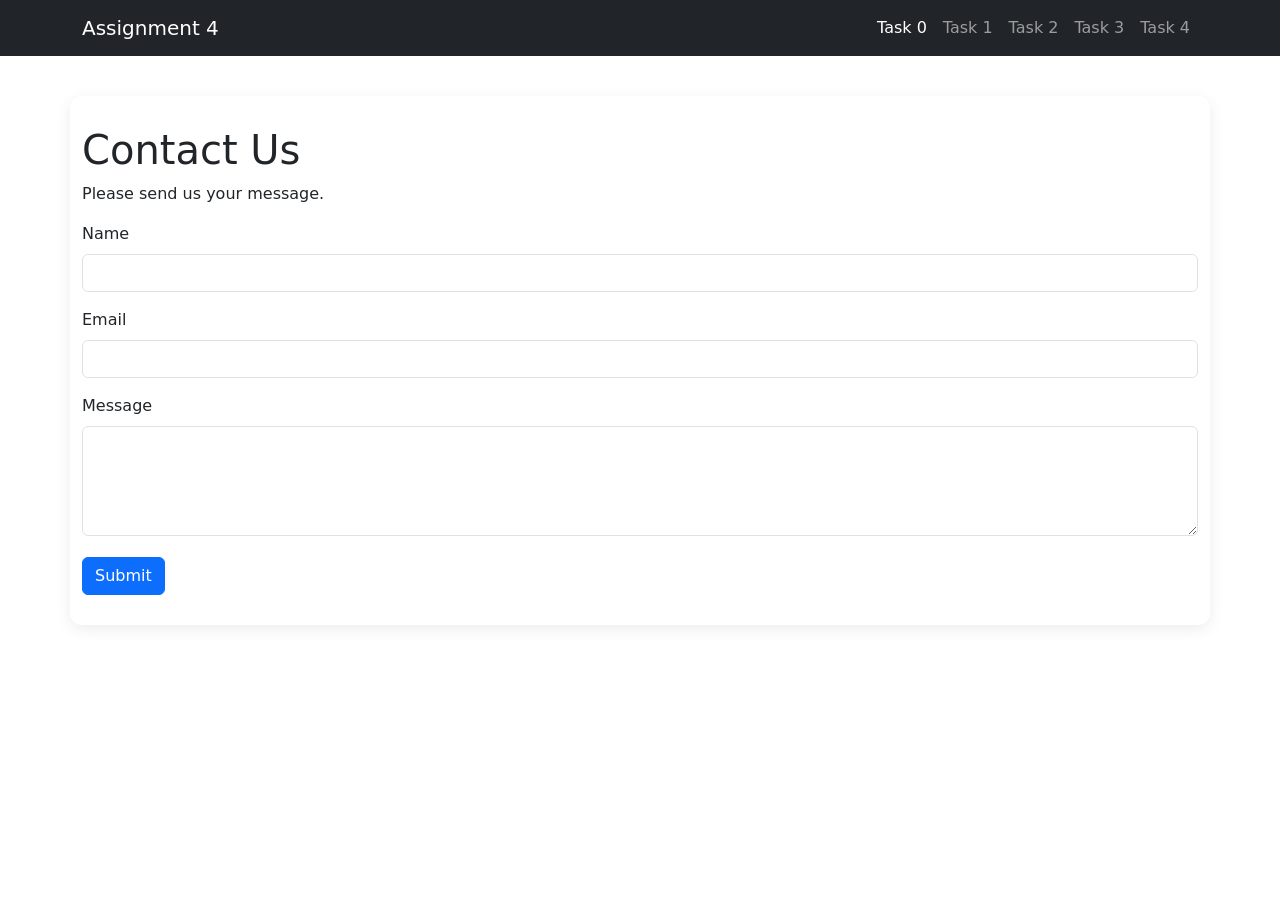
<file: index.html>
<!DOCTYPE html>
<html lang="en">
<head>
    <meta charset="UTF-8">
    <meta name="viewport" content="width=device-width, initial-scale=1.0">
    <title>Task 0 - Contact Form</title>
    <link rel="stylesheet" href="style.css">
</head>
<body>
<nav class="navbar navbar-expand-lg navbar-dark bg-dark">
    <div class="container">
        <a class="navbar-brand" href="index.html">Assignment 4</a>
        <div class="navbar-nav">
            <a class="nav-link active" href="index.html">Task 0</a>
            <a class="nav-link" href="task1.html">Task 1</a>
            <a class="nav-link" href="task2.html">Task 2</a>
            <a class="nav-link" href="task3.html">Task 3</a>
            <a class="nav-link" href="task4.html">Task 4</a>
        </div>
    </div>
</nav>

<main class="container form-container">
    <h1>Contact Us</h1>
    <p>Please send us your message.</p>

    <form>
        <div class="mb-3">
            <label for="name" class="form-label">Name</label>
            <input type="text" id="name" class="form-control">
        </div>

        <div class="mb-3">
            <label for="email" class="form-label">Email</label>
            <input type="email" id="email" class="form-control">
        </div>

        <div class="mb-3">
            <label for="message" class="form-label">Message</label>
            <textarea id="message" class="form-control" rows="4"></textarea>
        </div>

        <button type="submit" class="btn btn-primary">Submit</button>
    </form>
</main>

<link href="https://cdn.jsdelivr.net/npm/bootstrap@5.3.3/dist/css/bootstrap.min.css"
      rel="stylesheet">
</body>
</html>
</file>
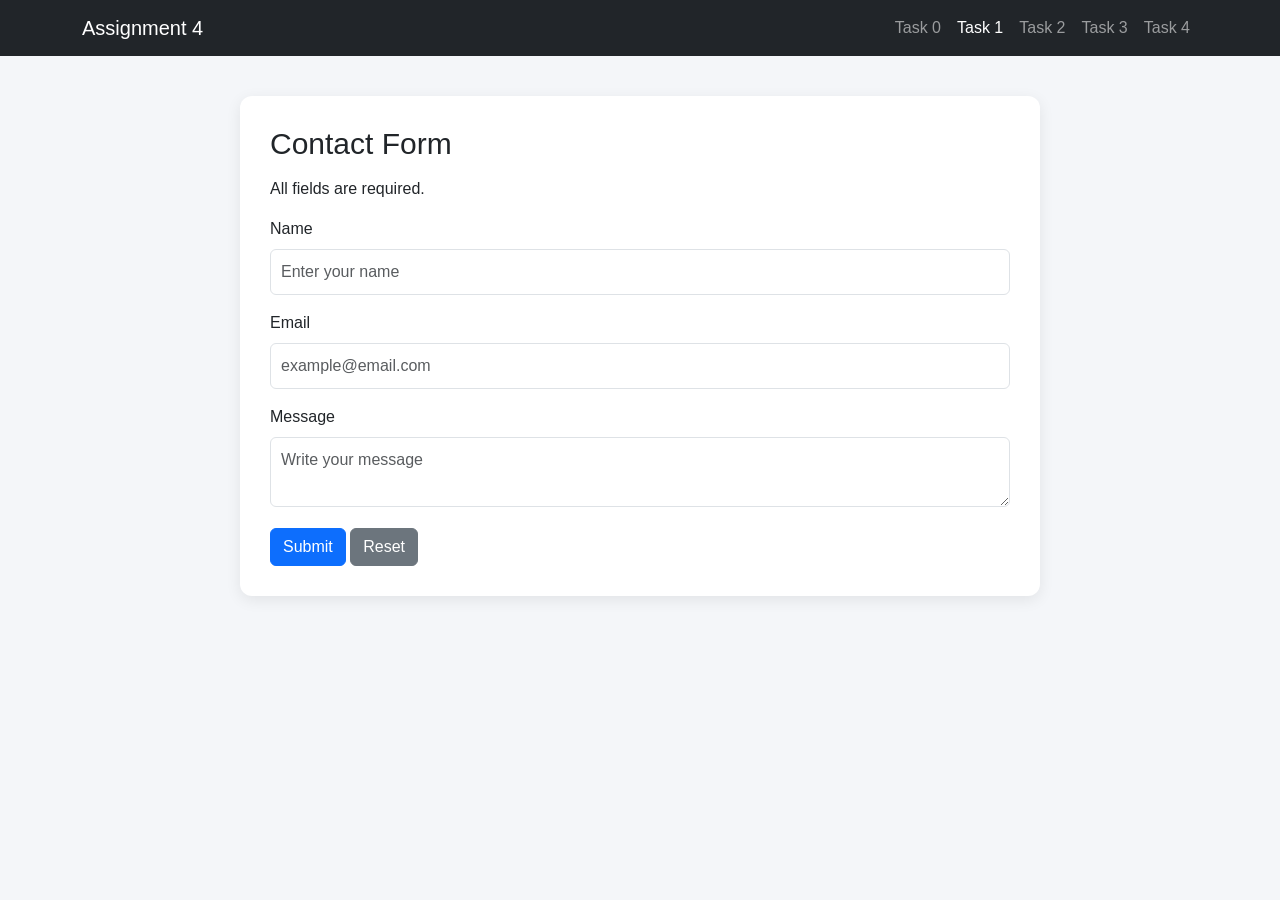
<file: task1.html>
<!DOCTYPE html>
<html lang="en">
<head>
    <meta charset="UTF-8">
    <meta name="viewport" content="width=device-width, initial-scale=1.0">
    <title>Task 1 - HTML5 Validation</title>
    <link href="https://cdn.jsdelivr.net/npm/bootstrap@5.3.3/dist/css/bootstrap.min.css" rel="stylesheet">
    <link rel="stylesheet" href="style.css">
</head>
<body>
<nav class="navbar navbar-expand-lg navbar-dark bg-dark">
    <div class="container">
        <a class="navbar-brand" href="index.html">Assignment 4</a>
        <div class="navbar-nav">
            <a class="nav-link" href="index.html">Task 0</a>
            <a class="nav-link active" href="task1.html">Task 1</a>
            <a class="nav-link" href="task2.html">Task 2</a>
            <a class="nav-link" href="task3.html">Task 3</a>
            <a class="nav-link" href="task4.html">Task 4</a>
        </div>
    </div>
</nav>

<main class="container form-container">
    <h1>Contact Form</h1>
    <p>All fields are required.</p>

    <form>
        <div class="mb-3">
            <label for="name" class="form-label">Name</label>
            <input type="text" id="name" class="form-control"
                   required minlength="2" maxlength="50"
                   placeholder="Enter your name">
        </div>

        <div class="mb-3">
            <label for="email" class="form-label">Email</label>
            <input type="email" id="email" class="form-control"
                   required placeholder="example@email.com">
        </div>

        <div class="mb-3">
            <label for="message" class="form-label">Message</label>
            <textarea id="message" class="form-control"
                      required minlength="10" maxlength="500"
                      placeholder="Write your message"></textarea>
        </div>

        <button type="submit" class="btn btn-primary">Submit</button>
        <button type="reset" class="btn btn-secondary">Reset</button>
    </form>
</main>
</body>
</html>
</file>
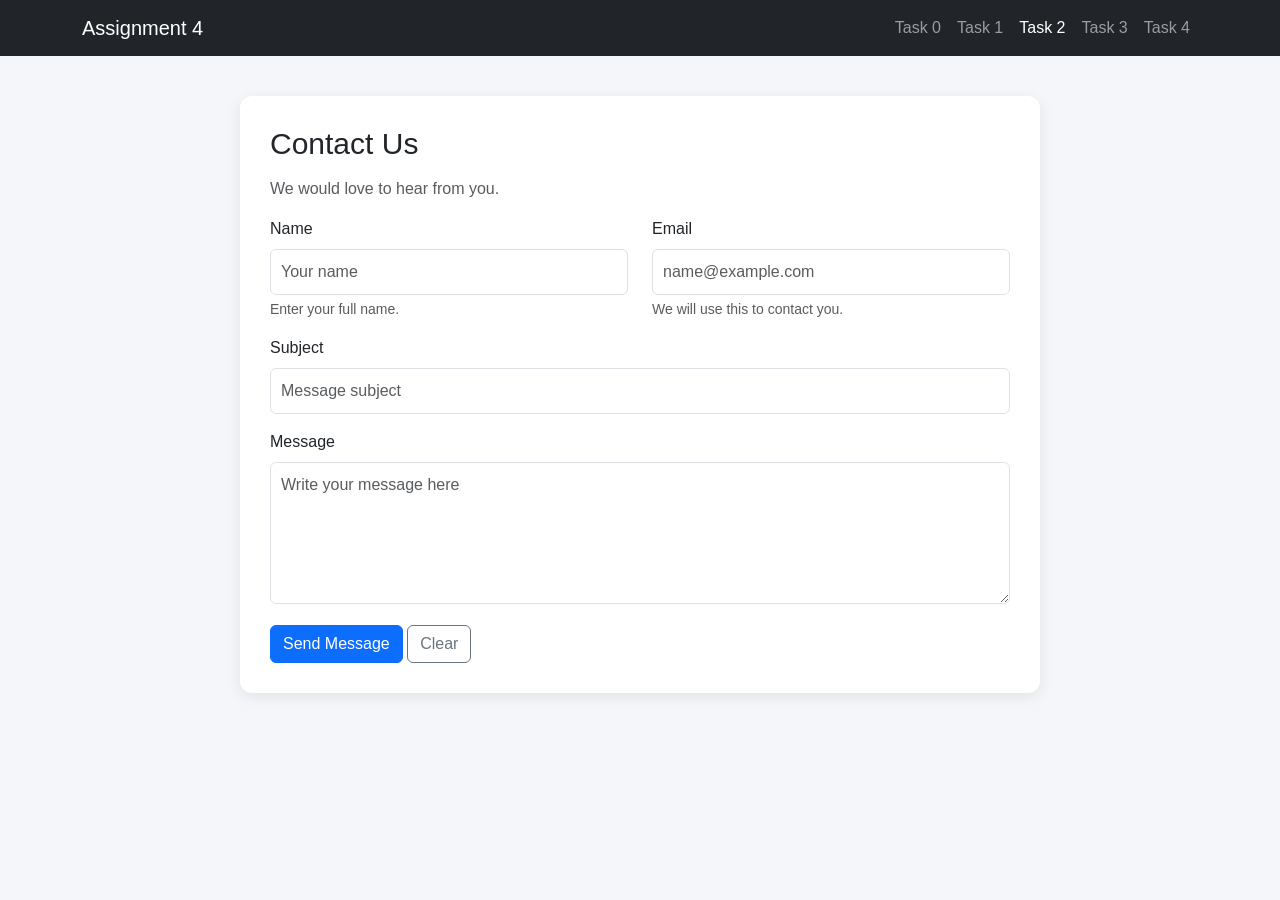
<file: task2.html>
<!DOCTYPE html>
<html lang="en">
<head>
    <meta charset="UTF-8">
    <meta name="viewport" content="width=device-width, initial-scale=1.0">
    <title>Task 2 - Bootstrap Forms</title>
    <link href="https://cdn.jsdelivr.net/npm/bootstrap@5.3.3/dist/css/bootstrap.min.css" rel="stylesheet">
    <link rel="stylesheet" href="style.css">
</head>
<body>
<nav class="navbar navbar-expand-lg navbar-dark bg-dark">
    <div class="container">
        <a class="navbar-brand" href="index.html">Assignment 4</a>
        <div class="navbar-nav">
            <a class="nav-link" href="index.html">Task 0</a>
            <a class="nav-link" href="task1.html">Task 1</a>
            <a class="nav-link active" href="task2.html">Task 2</a>
            <a class="nav-link" href="task3.html">Task 3</a>
            <a class="nav-link" href="task4.html">Task 4</a>
        </div>
    </div>
</nav>

<main class="container form-container">
    <h1>Contact Us</h1>
    <p class="text-muted">We would love to hear from you.</p>

    <form>
        <div class="row">
            <div class="col-md-6 mb-3">
                <label for="name" class="form-label">Name</label>
                <input type="text" id="name" class="form-control"
                       placeholder="Your name" required>
                <div class="form-text">Enter your full name.</div>
            </div>

            <div class="col-md-6 mb-3">
                <label for="email" class="form-label">Email</label>
                <input type="email" id="email" class="form-control"
                       placeholder="name@example.com" required>
                <div class="form-text">We will use this to contact you.</div>
            </div>
        </div>

        <div class="mb-3">
            <label for="subject" class="form-label">Subject</label>
            <input type="text" id="subject" class="form-control"
                   placeholder="Message subject" required>
        </div>

        <div class="mb-3">
            <label for="message" class="form-label">Message</label>
            <textarea id="message" class="form-control" rows="5"
                      placeholder="Write your message here" required></textarea>
        </div>

        <button type="submit" class="btn btn-primary">Send Message</button>
        <button type="reset" class="btn btn-outline-secondary">Clear</button>
    </form>
</main>
</body>
</html>
</file>
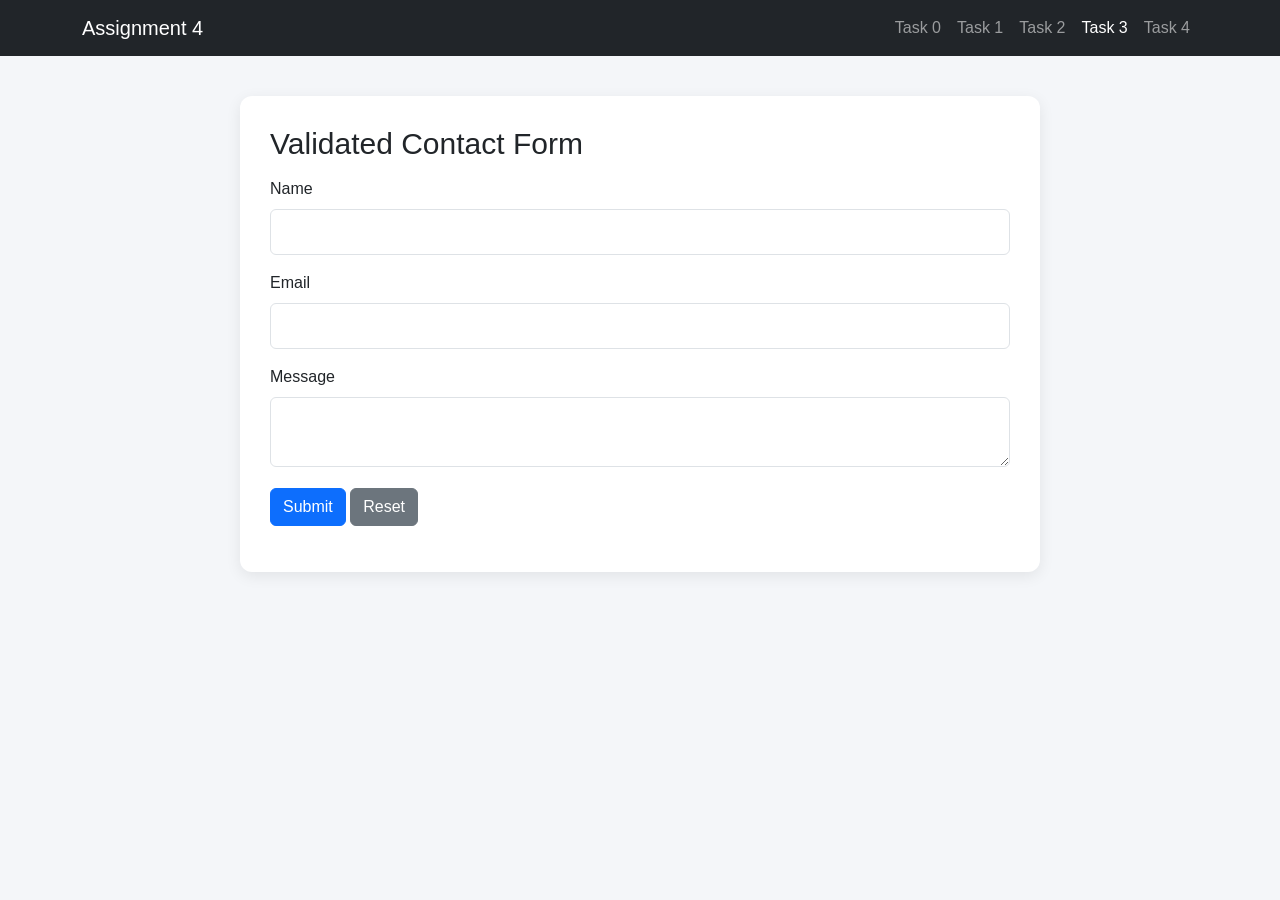
<file: task3.html>
<!DOCTYPE html>
<html lang="en">
<head>
    <meta charset="UTF-8">
    <meta name="viewport" content="width=device-width, initial-scale=1.0">
    <title>Task 3 - Bootstrap Validation</title>
    <link href="https://cdn.jsdelivr.net/npm/bootstrap@5.3.3/dist/css/bootstrap.min.css" rel="stylesheet">
    <link rel="stylesheet" href="style.css">
</head>
<body>
<nav class="navbar navbar-expand-lg navbar-dark bg-dark">
    <div class="container">
        <a class="navbar-brand" href="index.html">Assignment 4</a>
        <div class="navbar-nav">
            <a class="nav-link" href="index.html">Task 0</a>
            <a class="nav-link" href="task1.html">Task 1</a>
            <a class="nav-link" href="task2.html">Task 2</a>
            <a class="nav-link active" href="task3.html">Task 3</a>
            <a class="nav-link" href="task4.html">Task 4</a>
        </div>
    </div>
</nav>

<main class="container form-container">
    <h1>Validated Contact Form</h1>

    <form id="validationForm" novalidate>
        <div class="mb-3">
            <label for="name" class="form-label">Name</label>
            <input type="text" id="name" class="form-control"
                   required minlength="2">
            <div class="invalid-feedback">Name must contain at least 2 characters.</div>
            <div class="valid-feedback">Looks good!</div>
        </div>

        <div class="mb-3">
            <label for="email" class="form-label">Email</label>
            <input type="email" id="email" class="form-control" required>
            <div class="invalid-feedback">Please enter a valid email.</div>
            <div class="valid-feedback">Looks good!</div>
        </div>

        <div class="mb-3">
            <label for="message" class="form-label">Message</label>
            <textarea id="message" class="form-control"
                      required minlength="10"></textarea>
            <div class="invalid-feedback">Message must contain at least 10 characters.</div>
            <div class="valid-feedback">Looks good!</div>
        </div>

        <button type="submit" class="btn btn-primary">Submit</button>
        <button type="reset" class="btn btn-secondary">Reset</button>
        <p id="formResult" class="mt-3" aria-live="polite"></p>
    </form>
</main>

<script src="script.js"></script>
</body>
</html>
</file>
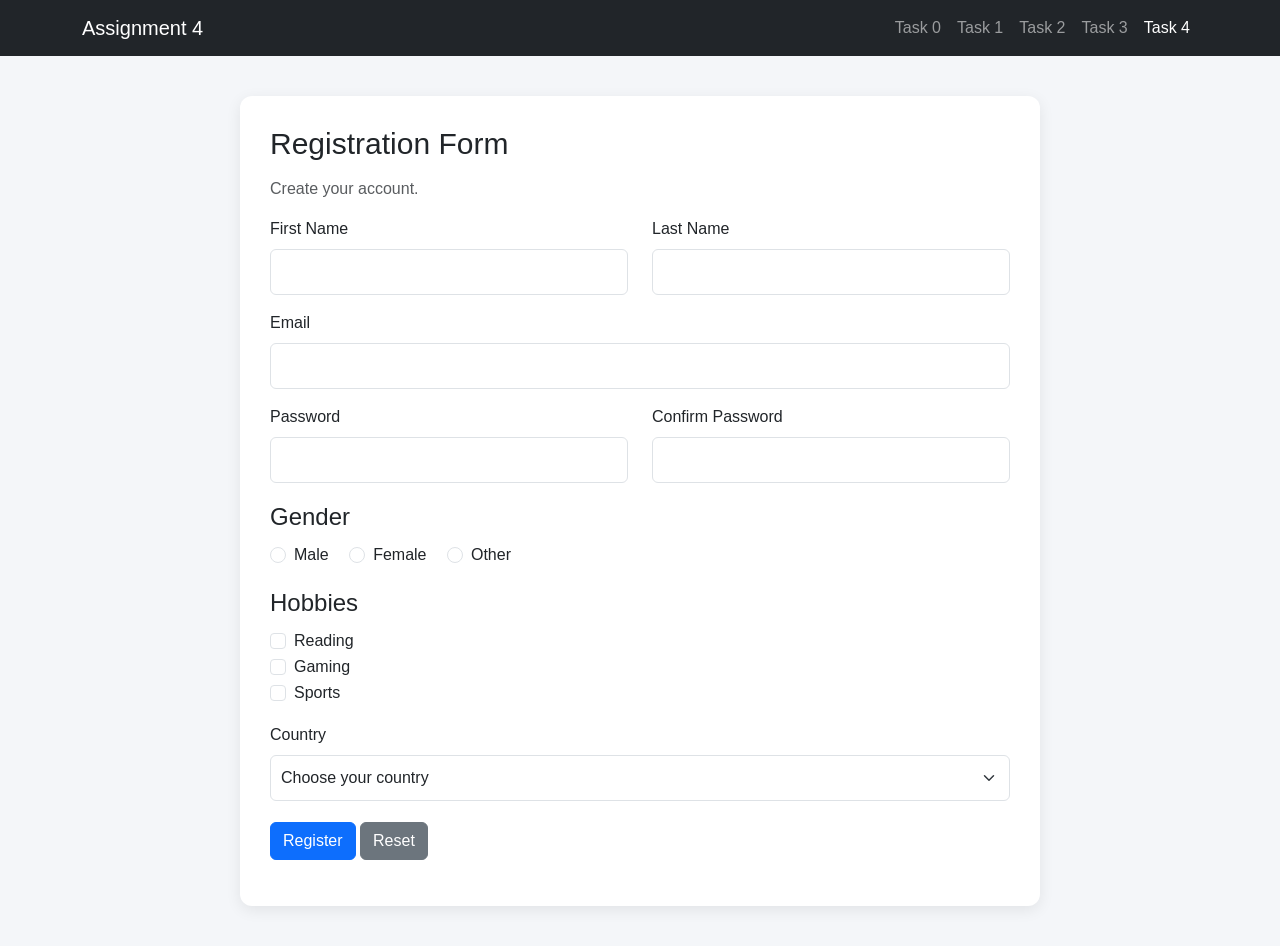
<file: task4.html>
<!DOCTYPE html>
<html lang="en">
<head>
    <meta charset="UTF-8">
    <meta name="viewport" content="width=device-width, initial-scale=1.0">
    <title>Task 4 - Registration</title>
    <link href="https://cdn.jsdelivr.net/npm/bootstrap@5.3.3/dist/css/bootstrap.min.css" rel="stylesheet">
    <link rel="stylesheet" href="style.css">
</head>
<body>
<nav class="navbar navbar-expand-lg navbar-dark bg-dark">
    <div class="container">
        <a class="navbar-brand" href="index.html">Assignment 4</a>
        <div class="navbar-nav">
            <a class="nav-link" href="index.html">Task 0</a>
            <a class="nav-link" href="task1.html">Task 1</a>
            <a class="nav-link" href="task2.html">Task 2</a>
            <a class="nav-link" href="task3.html">Task 3</a>
            <a class="nav-link active" href="task4.html">Task 4</a>
        </div>
    </div>
</nav>

<main class="container form-container">
    <h1>Registration Form</h1>
    <p class="text-muted">Create your account.</p>

    <form id="registrationForm" novalidate>
        <div class="row">
            <div class="col-md-6 mb-3">
                <label for="firstName" class="form-label">First Name</label>
                <input type="text" id="firstName" class="form-control"
                       required minlength="2" maxlength="40">
                <div class="invalid-feedback">Enter your first name (at least 2 characters).</div>
                <div class="valid-feedback">Looks good!</div>
            </div>

            <div class="col-md-6 mb-3">
                <label for="lastName" class="form-label">Last Name</label>
                <input type="text" id="lastName" class="form-control"
                       required minlength="2" maxlength="40">
                <div class="invalid-feedback">Enter your last name (at least 2 characters).</div>
                <div class="valid-feedback">Looks good!</div>
            </div>
        </div>

        <div class="mb-3">
            <label for="regEmail" class="form-label">Email</label>
            <input type="email" id="regEmail" class="form-control" required>
            <div class="invalid-feedback">Enter a valid email address.</div>
            <div class="valid-feedback">Looks good!</div>
        </div>

        <div class="row">
            <div class="col-md-6 mb-3">
                <label for="password" class="form-label">Password</label>
                <input type="password" id="password" class="form-control"
                       required minlength="8">
                <div class="invalid-feedback">Password must contain at least 8 characters.</div>
                <div class="valid-feedback">Password length is valid.</div>
            </div>

            <div class="col-md-6 mb-3">
                <label for="confirmPassword" class="form-label">Confirm Password</label>
                <input type="password" id="confirmPassword" class="form-control"
                       required>
                <div class="invalid-feedback">Passwords do not match.</div>
                <div class="valid-feedback">Passwords match!</div>
            </div>
        </div>

        <fieldset class="mb-3">
            <legend class="form-label">Gender</legend>

            <div class="form-check form-check-inline">
                <input type="radio" id="male" name="gender"
                       value="Male" class="form-check-input" required>
                <label for="male" class="form-check-label">Male</label>
            </div>

            <div class="form-check form-check-inline">
                <input type="radio" id="female" name="gender"
                       value="Female" class="form-check-input">
                <label for="female" class="form-check-label">Female</label>
            </div>

            <div class="form-check form-check-inline">
                <input type="radio" id="other" name="gender"
                       value="Other" class="form-check-input">
                <label for="other" class="form-check-label">Other</label>
            </div>
            <div id="genderError" class="text-danger small"></div>
        </fieldset>

        <fieldset class="mb-3">
            <legend class="form-label">Hobbies</legend>

            <div class="form-check">
                <input type="checkbox" id="reading" name="hobbies"
                       value="Reading" class="form-check-input">
                <label for="reading" class="form-check-label">Reading</label>
            </div>

            <div class="form-check">
                <input type="checkbox" id="gaming" name="hobbies"
                       value="Gaming" class="form-check-input">
                <label for="gaming" class="form-check-label">Gaming</label>
            </div>

            <div class="form-check">
                <input type="checkbox" id="sports" name="hobbies"
                       value="Sports" class="form-check-input">
                <label for="sports" class="form-check-label">Sports</label>
            </div>
        </fieldset>

        <div class="mb-3">
            <label for="country" class="form-label">Country</label>
            <select id="country" class="form-select" required>
                <option value="">Choose your country</option>
                <option value="Kazakhstan">Kazakhstan</option>
                <option value="United States">United States</option>
                <option value="United Kingdom">United Kingdom</option>
                <option value="Canada">Canada</option>
                <option value="Germany">Germany</option>
                <option value="South Korea">South Korea</option>
                <option value="Other">Other</option>
            </select>
            <div class="invalid-feedback">Please select your country.</div>
            <div class="valid-feedback">Country selected!</div>
        </div>

        <button type="submit" class="btn btn-primary">Register</button>
        <button type="reset" class="btn btn-secondary">Reset</button>

        <p id="registrationResult" class="mt-3" aria-live="polite"></p>
    </form>
</main>

<script src="script.js"></script>
</body>
</html>
</file>
<file: style.css>
body {
    background-color: #f4f6f9;
    font-family: Arial, sans-serif;
    color: #212529;
}

.navbar-nav {
    flex-direction: row;
    flex-wrap: wrap;
}

.nav-link {
    padding-left: 10px;
    padding-right: 10px;
}

.form-container {
    max-width: 800px;
    margin-top: 40px;
    margin-bottom: 40px;
    padding: 30px;
    background-color: white;
    border-radius: 12px;
    box-shadow: 0 4px 15px rgba(0, 0, 0, 0.08);
}

h1 {
    margin-bottom: 15px;
    font-size: 30px;
}

.form-control,
.form-select {
    padding: 10px;
}

.btn {
    margin-top: 5px;
}

@media (max-width: 576px) {
    .form-container {
        margin-top: 20px;
        padding: 20px;
    }

    h1 {
        font-size: 25px;
    }
}
</file>
